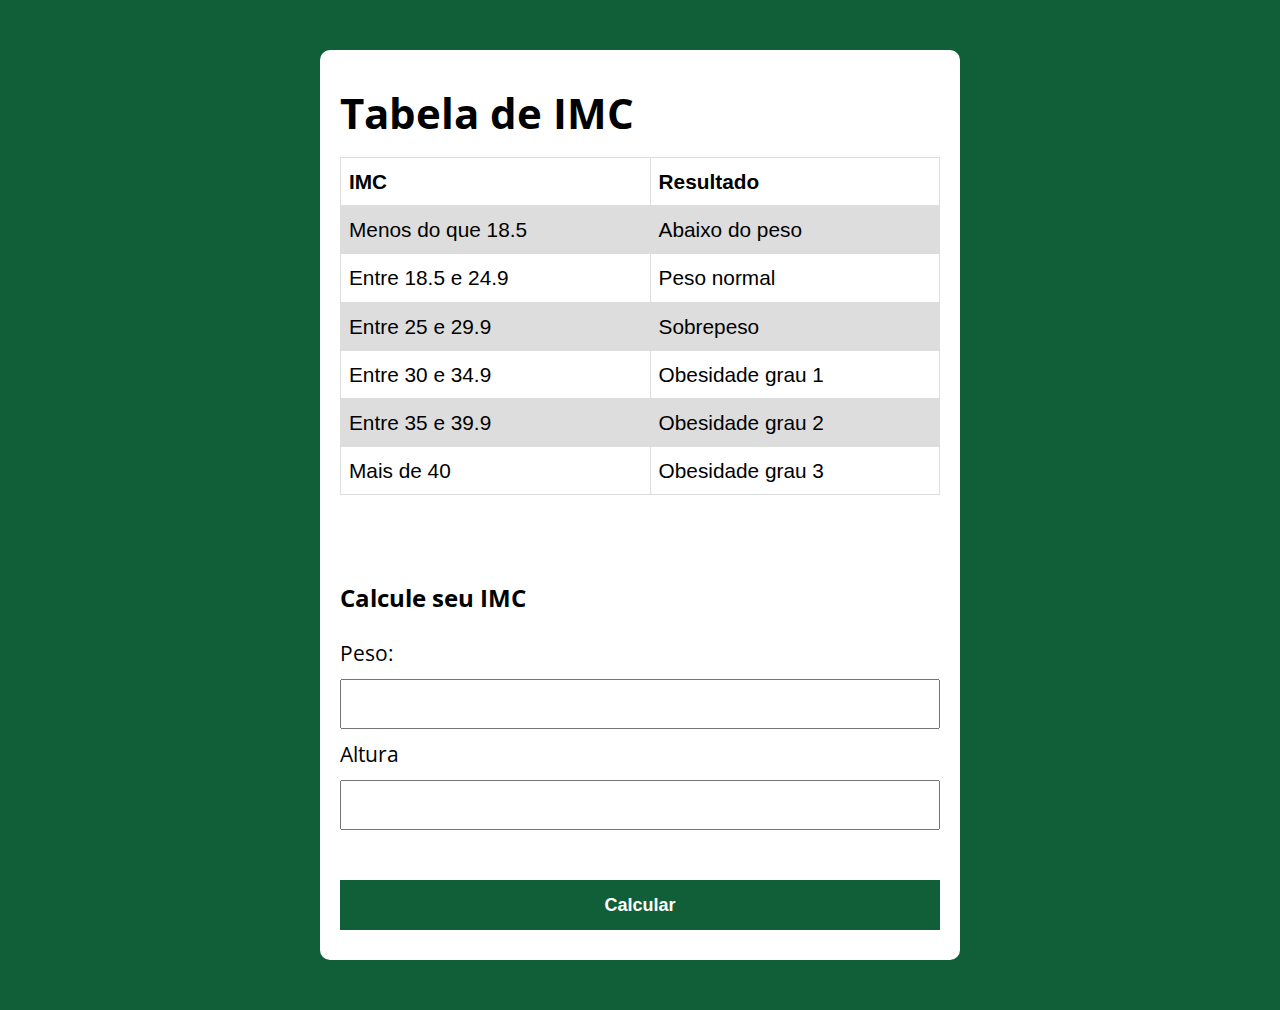
<file: Calculadora IMC/index.html>
<!DOCTYPE html>
<html lang="pt-BR">
<head>
    <meta charset="UTF-8">
    <meta http-equiv="X-UA-Compatible" content="IE=edge">
    <meta name="viewport" content="width=device-width, initial-scale=1.0">
    <title>Calculo do IMC</title>
    <link rel="stylesheet" href="./assets/css/style.css">
</head>
<body>
    <section class="container">
        <h1>Tabela de IMC</h1>
        <table>
            <tr>
              <th>IMC</th>
              <th>Resultado</th>
            </tr>
            <tr>
              <td>Menos do que 18.5</td>
              <td>Abaixo do peso</td>
            </tr>
            <tr>
              <td>Entre 18.5 e 24.9</td>
              <td>Peso normal</td>
            </tr>
            <tr>
              <td>Entre 25 e 29.9</td>
              <td>Sobrepeso</td>
            </tr>
            <tr>
              <td>Entre 30 e 34.9</td>
              <td>Obesidade grau 1</td>
            </tr>
            <tr>
              <td>Entre 35 e 39.9</td>
              <td>Obesidade grau 2</td>
            </tr>
            <tr>
              <td>Mais de 40</td>
              <td>Obesidade grau 3</td>
            </tr>
          </table>
          <br><br>
          <h3>Calcule seu IMC</h3>
        <form class="form" method="GET"> 
            <label>Peso:</label>
            <input type="text" class="peso"> 
            <label>Altura</label>
            <input type="text" class="altura"> 
            <button>Calcular</button>
        </form>
        <div class="resultado"></div>
    </section>
    <script src="./assets/js/main.js"></script>
</body>
</html>
</file>
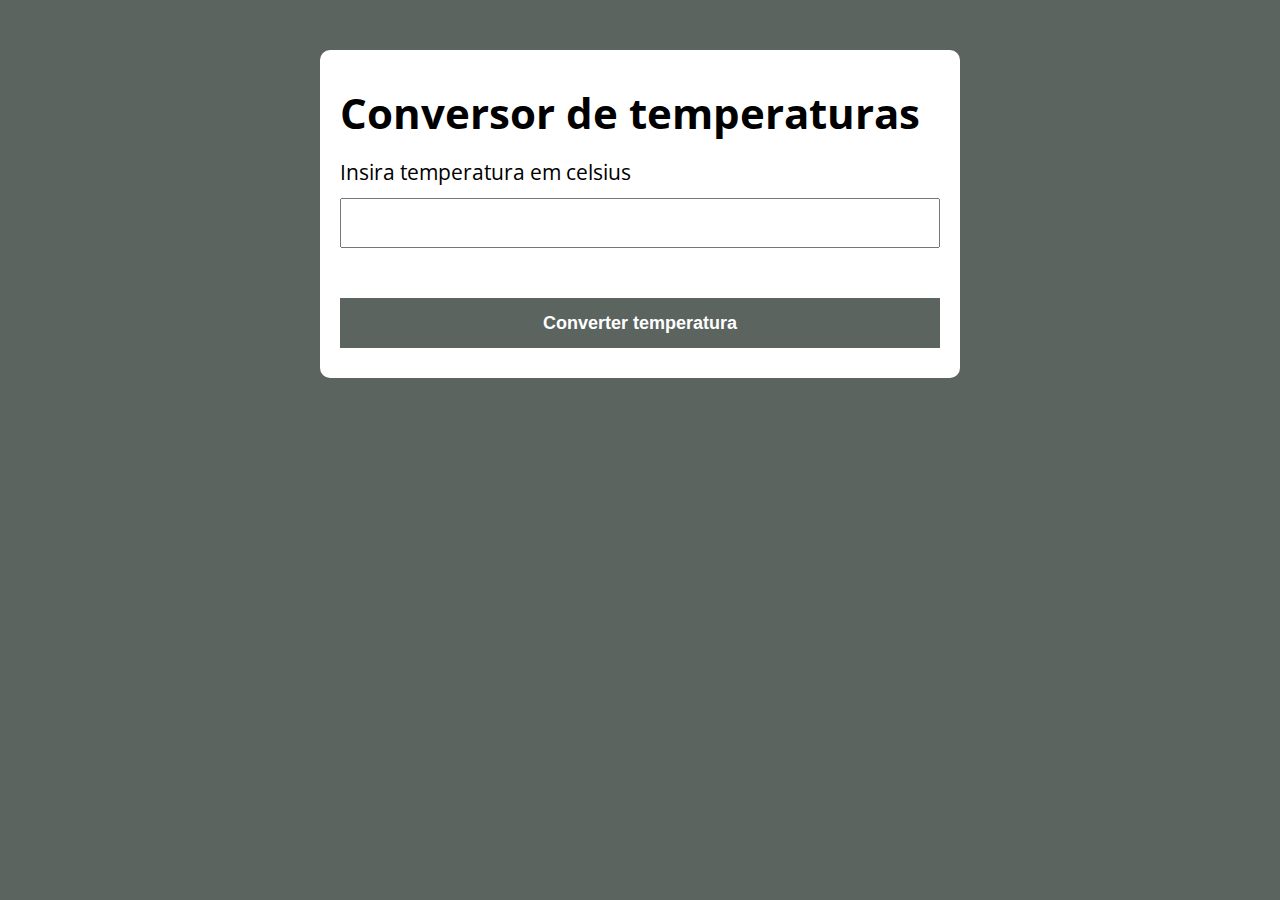
<file: Conversor_de_unidades/index.html>
<!DOCTYPE html>
<html lang="pt-BR">
<head>
    <meta charset="UTF-8">
    <meta http-equiv="X-UA-Compatible" content="IE=edge">
    <meta name="viewport" content="width=device-width, initial-scale=1.0">
    <title>Modelo</title>
    <link rel="stylesheet" href="./assets/css/style.css">
</head>
<body>
    <section class="container">
        <h1>Conversor de temperaturas</h1>
        <form method="POST" class="form"> 
            <label>Insira temperatura em celsius</label>
            <input type="text" class="input_temperatura"> 
            <button>Converter temperatura</button>
        </form>
        <div class="resultado"></div>
    </section>
    <script src="./assets/js/main.js"></script>
</body>
</html>
</file>
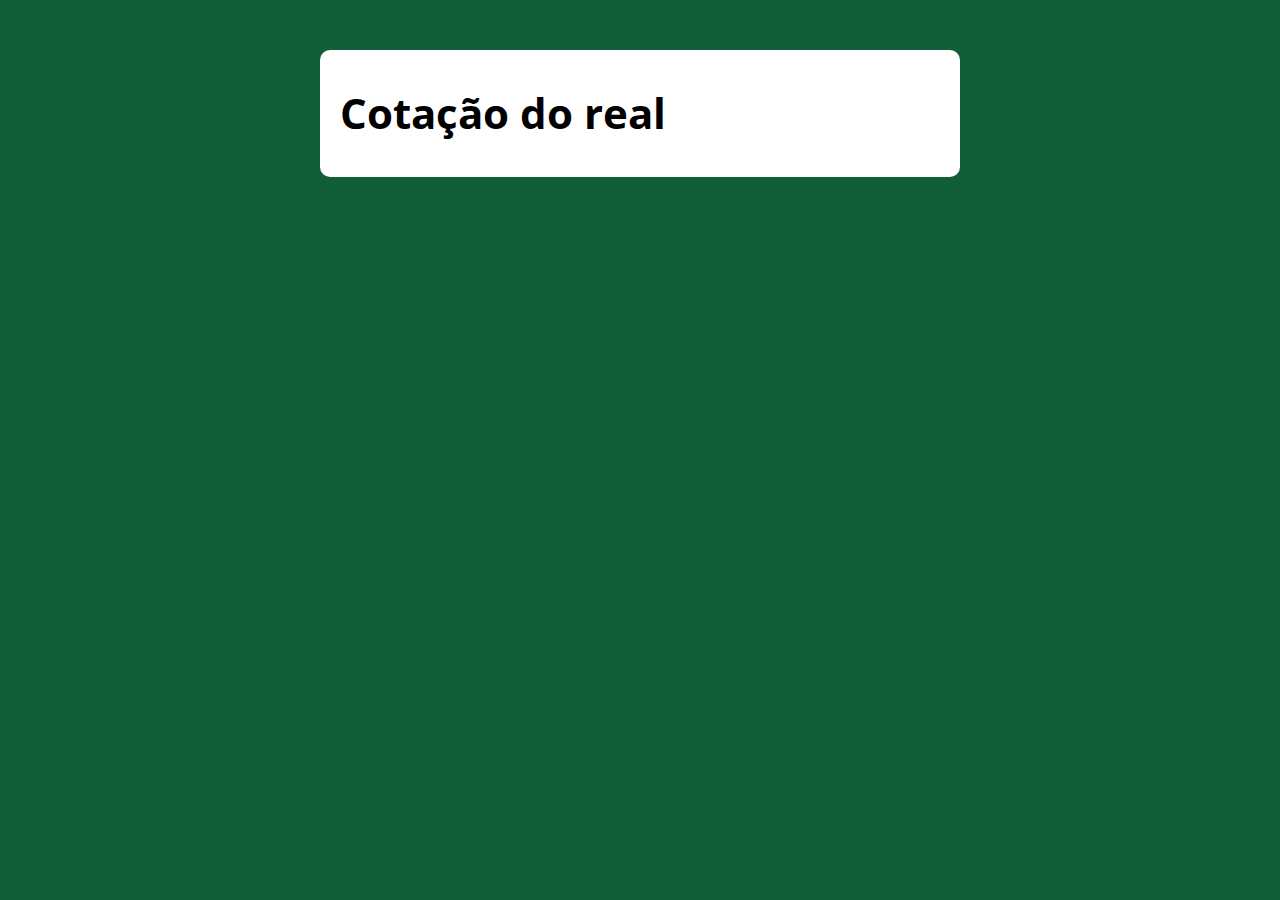
<file: cotacao_de_moedas/index.html>
<!DOCTYPE html>
<html lang="pt-BR">
<head>
    <meta charset="UTF-8">
    <meta http-equiv="X-UA-Compatible" content="IE=edge">
    <meta name="viewport" content="width=device-width, initial-scale=1.0">
    <title>Modelo</title>
    <link rel="stylesheet" href="./assets/css/style.css">
</head>
<body>
    <section class="container">
        <h1>Cotação do real</h1>
        <div class="resultado"></div>
    </section>
    <script src="./assets/js/main.js"></script>
</body>
</html>
</file>
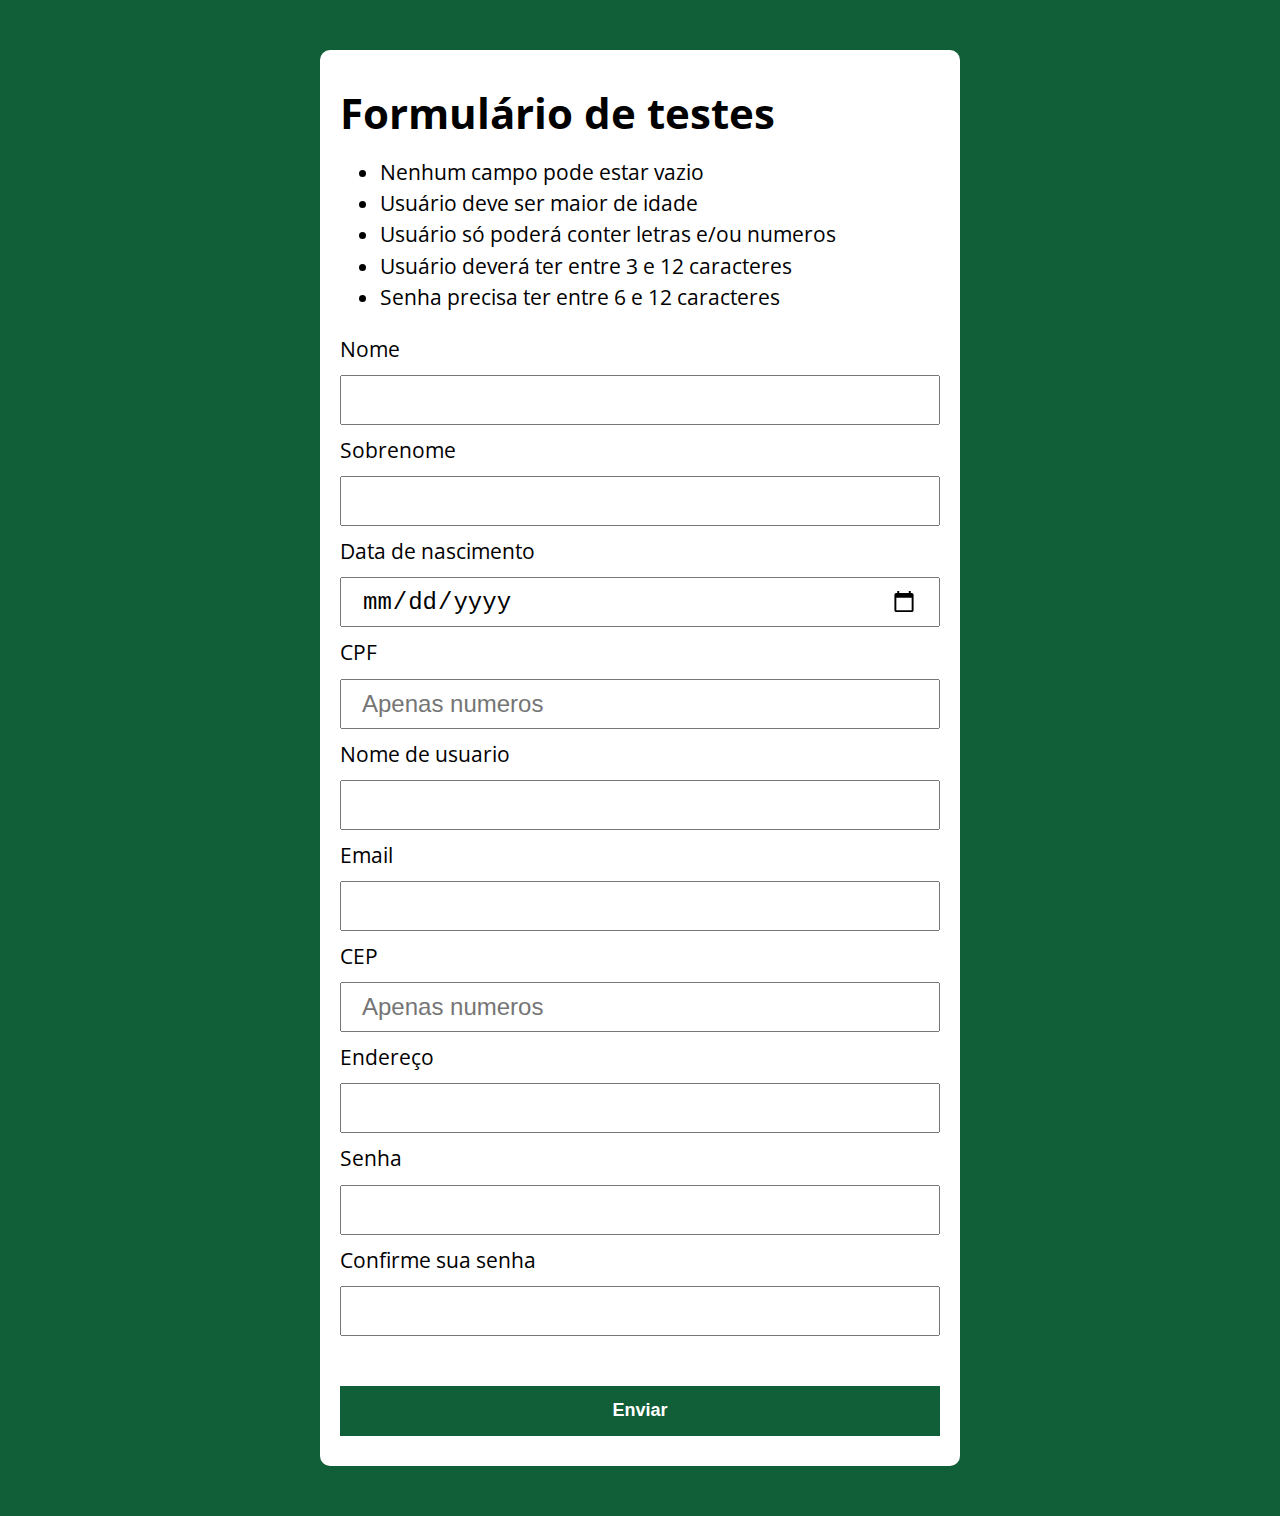
<file: Formulario_validador/index.html>
<!DOCTYPE html>
<html lang="pt-BR">
<head>
    <meta charset="UTF-8">
    <meta http-equiv="X-UA-Compatible" content="IE=edge">
    <meta name="viewport" content="width=device-width, initial-scale=1.0">
    <title>Formulário de testes</title>
    <link rel="stylesheet" href="./assets/css/style.css">
</head>
<body>
    <section class="container">
        <h1>Formulário de testes</h1>
        <ul>
            <li>Nenhum campo pode estar vazio</li>
            <li>Usuário deve ser maior de idade</li>
            <li>Usuário só poderá conter letras e/ou numeros</li>
            <li>Usuário deverá ter entre 3 e 12 caracteres</li>
            <li>Senha precisa ter entre 6 e 12 caracteres</li>
        </ul>
        <form method="POST" class="formulario"> 
            <label>Nome</label>
            <input type="text" class="nome validar"> 
            <label>Sobrenome</label>
            <input type="text" class="sobrenome validar"> 
            <label>Data de nascimento</label>
            <input type="date" class="data validar" min="1900-01-01" max="2020-01-01">
            <label>CPF</label>
            <input type="text" class="cpf validar" maxlength="11" placeholder="Apenas numeros">
            <label>Nome de usuario</label>
            <input type="text" class="usuario validar">
            <label>Email</label>
            <input type="email" class="email">
            <label>CEP</label>
            <input type="text" class="cep validar" maxlength="8" placeholder="Apenas numeros">
            <label>Endereço</label>
            <input type="text" class="endereco validar">
            <label>Senha</label>
            <input type="password" class="senha validar">
            <label>Confirme sua senha</label>
            <input type="password" class="confirma-senha validar"> 
            <button>Enviar</button>
        </form>
        <div class="mensagem"></div>
    </section>
    <script src="./assets/js/valida_cpf.js"></script>
    <script src="./assets/js/main.js"></script>
</body>
</html>
</file>
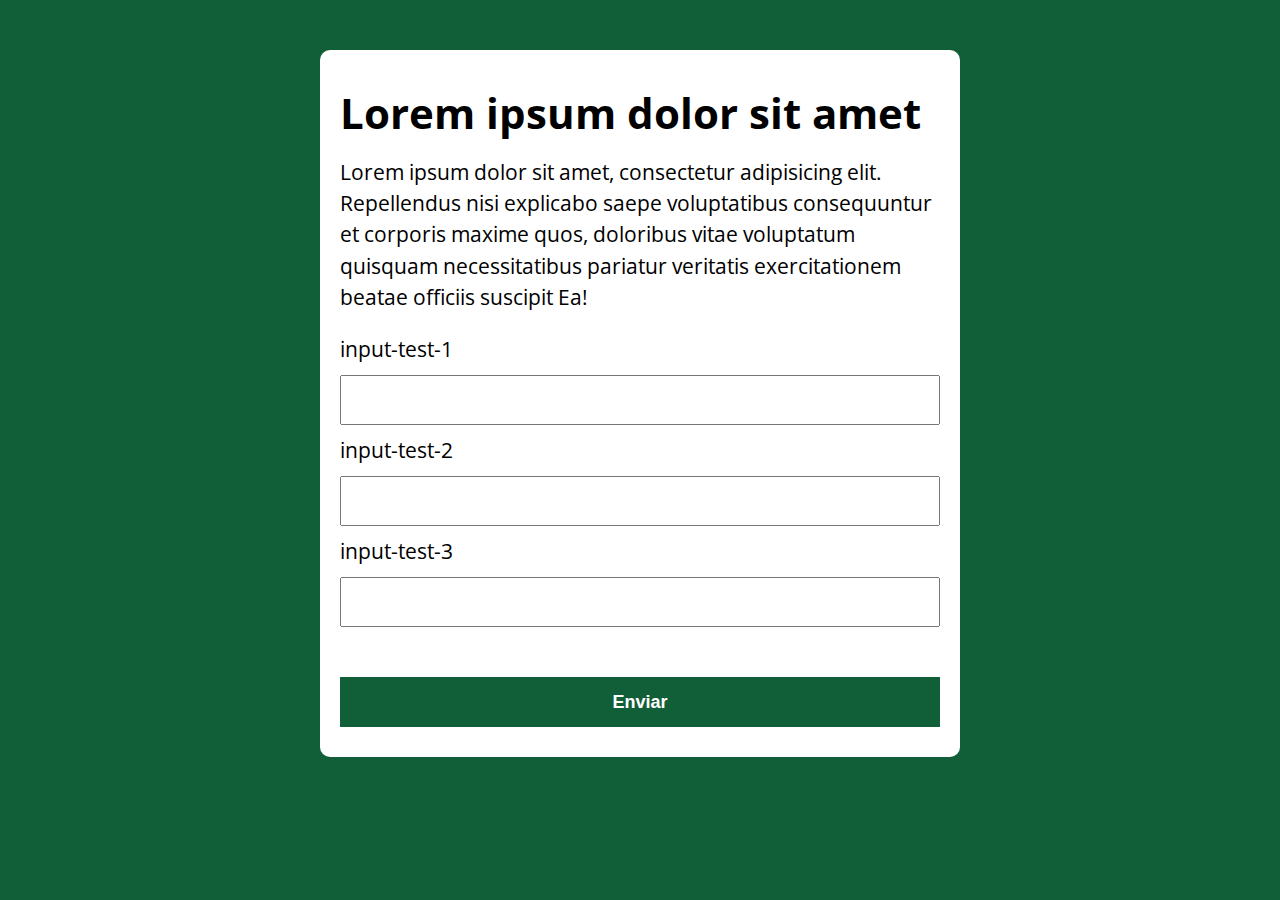
<file: modelo/index.html>
<!DOCTYPE html>
<html lang="pt-BR">
<head>
    <meta charset="UTF-8">
    <meta http-equiv="X-UA-Compatible" content="IE=edge">
    <meta name="viewport" content="width=device-width, initial-scale=1.0">
    <title>Modelo</title>
    <link rel="stylesheet" href="./assets/css/style.css">
</head>
<body>
    <section class="container">
        <h1>Lorem ipsum dolor sit amet</h1>
        <p>
        Lorem ipsum dolor sit amet, consectetur adipisicing elit.
        Repellendus nisi explicabo saepe voluptatibus consequuntur et corporis
        maxime quos, doloribus vitae voluptatum quisquam necessitatibus
        pariatur veritatis exercitationem beatae officiis suscipit Ea!
        </p>
        <form action=""> 
            <label for="input-test-1">input-test-1</label>
            <input type="text" id="input-test-1"> 
            <label for="input-test-2">input-test-2</label>
            <input type="text" id="input-test-2"> 
            <label for="input-test-3">input-test-3</label>
            <input type="text" id="input-test-3"> 
            <button>Enviar</button>
        </form>
    </section>
    <script src="./assets/js/main.js"></script>
</body>
</html>
</file>
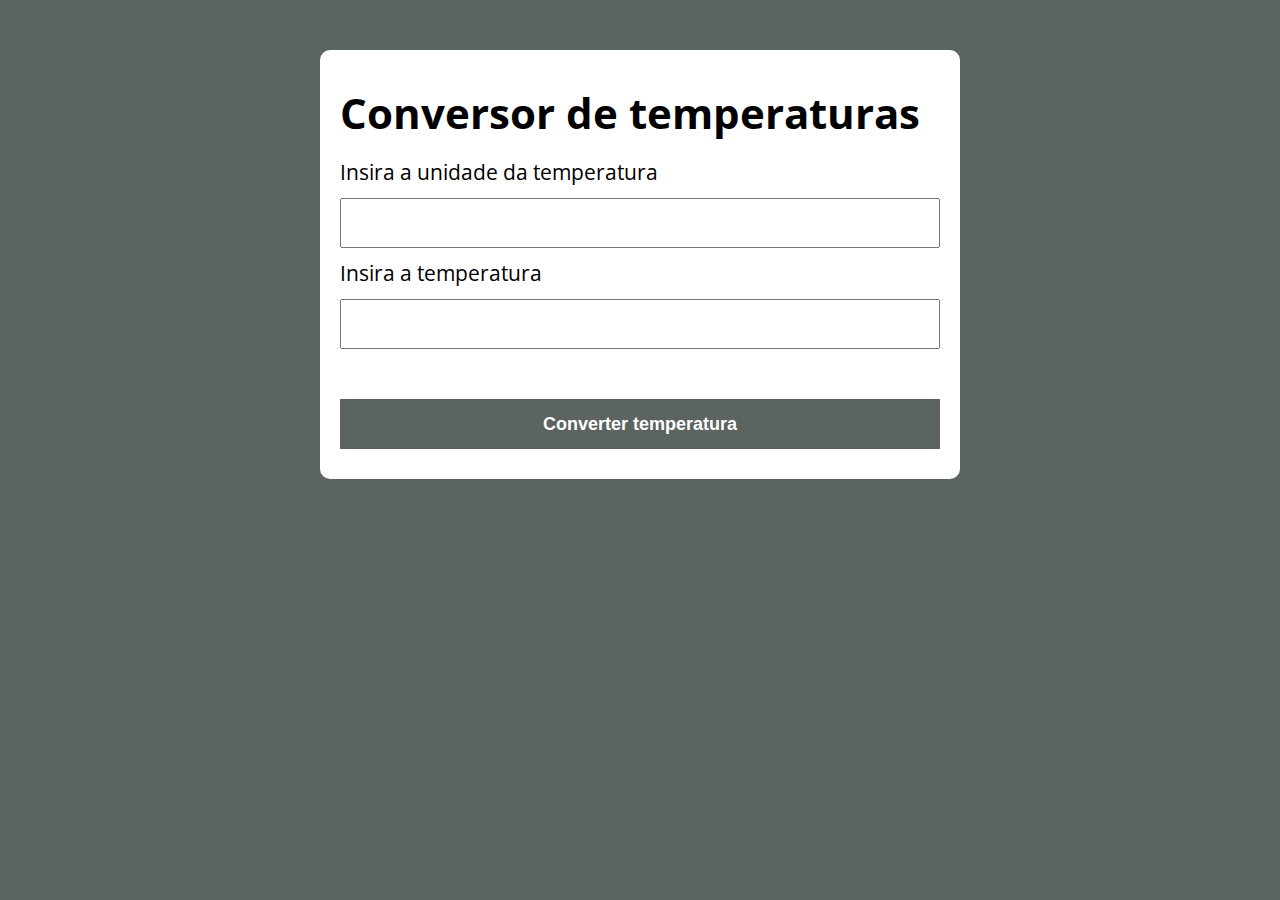
<file: Conversor_de_unidades/index2.html>
<!DOCTYPE html>
<html lang="en">
<head>
    <meta charset="UTF-8">
    <meta http-equiv="X-UA-Compatible" content="IE=edge">
    <meta name="viewport" content="width=device-width, initial-scale=1.0">
    <link rel="stylesheet" href="assets/css/style.css">
    <title>Conversor de temperatura</title>
</head>
<body>
    <section class="container">
        <h1>Conversor de temperaturas</h1>
        <form method="POST" class="form">
            <label>Insira a unidade da temperatura</label>
            <input type="text" class="inputUnit">
            <label>Insira a temperatura</label>
            <input type="text" class="inputTemperature">
            <button type="submit">Converter temperatura</button>
            <div class="resultado"></div>
        </form>
    </section>
    <script src="assets/js/main2.js"></script>
</body>
</html>
</file>
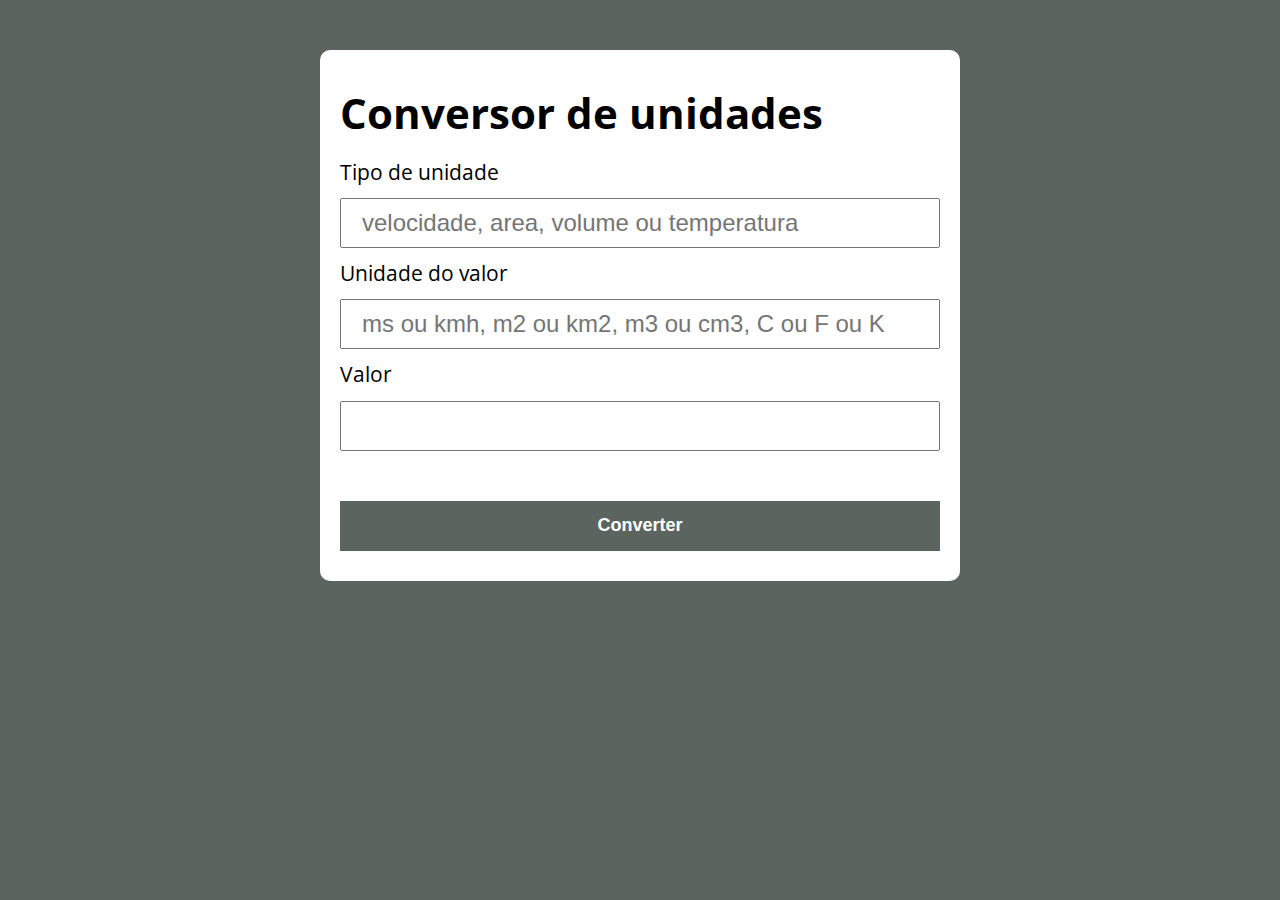
<file: Conversor_de_unidades/index3.html>
<!DOCTYPE html>
<html lang="en">
<head>
    <meta charset="UTF-8">
    <meta http-equiv="X-UA-Compatible" content="IE=edge">
    <meta name="viewport" content="width=device-width, initial-scale=1.0">
    <link rel="stylesheet" href="assets/css/style.css">
    <title>Conversor</title>
</head>
<body>
    <section class="container">
        <h1>Conversor de unidades</h1>
        <form method="GET">
            <label>Tipo de unidade</label>
            <input type="text" placeholder="velocidade, area, volume ou temperatura" class="tipoUnidade">
            <label>Unidade do valor</label>
            <input type="text" class="unidadeValor" placeholder="ms ou kmh, m2 ou km2, m3 ou cm3, C ou F ou K">
            <label>Valor</label>
            <input type="text" class="valor">
            <button type="submit">Converter</button>
        </form>
        <div class="resultado"></div>
    <script src="assets/js/main3.js"></script>
</body>
</html>
</file>
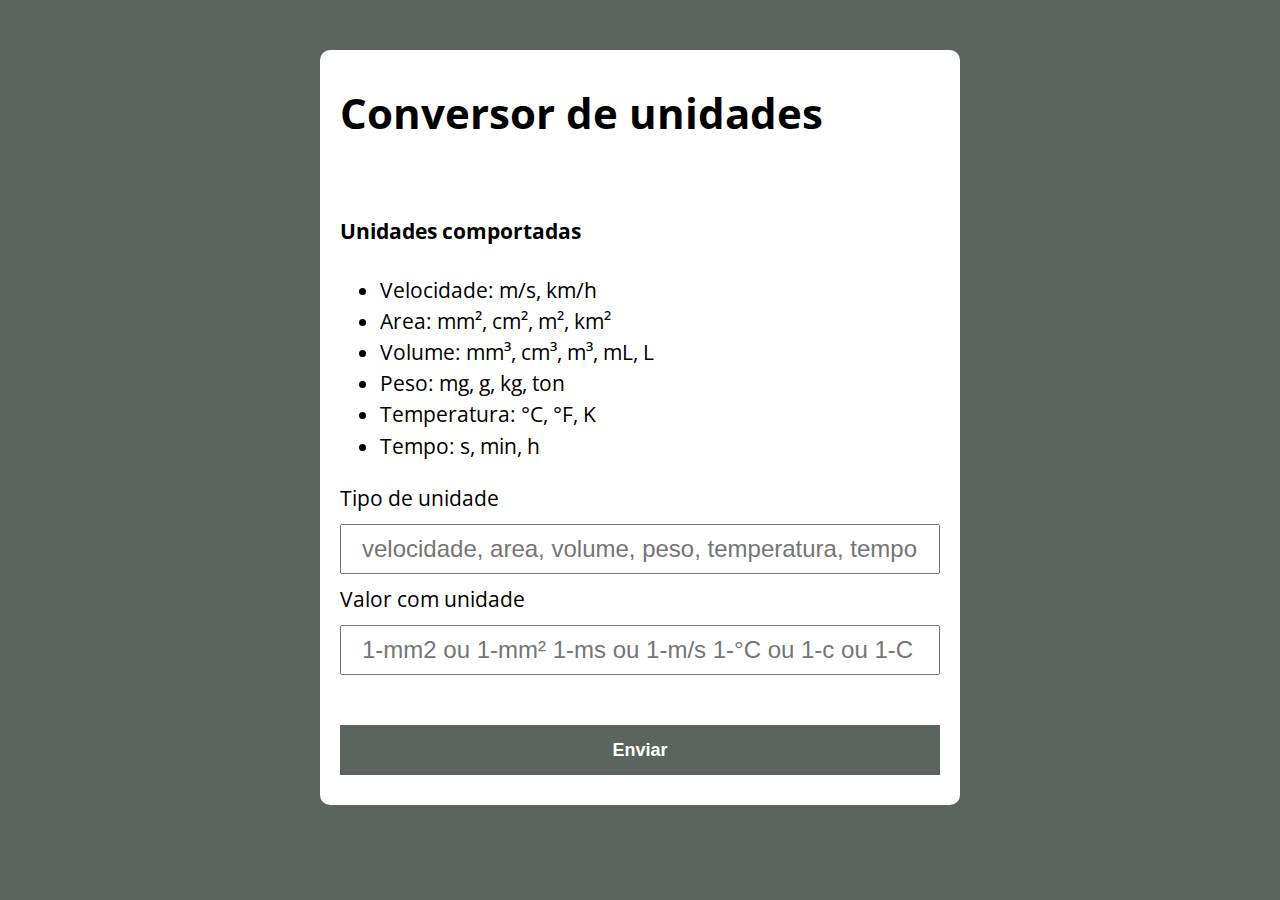
<file: Conversor_de_unidades/index4.html>
<!DOCTYPE html>
<html lang="en">
<head>
    <meta charset="UTF-8">
    <meta http-equiv="X-UA-Compatible" content="IE=edge">
    <meta name="viewport" content="width=device-width, initial-scale=1.0">
    <link rel="stylesheet" href="assets/css/style.css">
    <title>Conversor de unidades</title>
</head>
<body>
    <section class="container">
        <h1>Conversor de unidades</h1>
        <br><h4>Unidades comportadas</h4>
        <ul>
            <li>Velocidade: m/s, km/h</li>
            <li>Area: mm², cm², m², km²</li>
            <li>Volume: mm³, cm³, m³, mL, L</li>
            <li>Peso: mg, g, kg, ton</li>
            <li>Temperatura: °C, °F, K</li>
            <li>Tempo: s, min, h</li>
        </ul>
        <form method="POST" class="formulario"> 
            <label>Tipo de unidade</label>
            <input type="text" class="tipoUnidade" placeholder="velocidade, area, volume, peso, temperatura, tempo"> 
            <label>Valor com unidade</label>
            <input type="text" class="valor" placeholder="1-mm2 ou 1-mm² 1-ms ou 1-m/s 1-°C ou 1-c ou 1-C"> 
            <button>Enviar</button>
        </form>
        <div class="resultado"></div>
    </section>
    <script src="assets/js/main4.js"></script>
</body>
</html>
<!-- melhorias: criar seleção de tipos de unidades ou checkbox de inputs.
    ao selecionar o campo input para valor e caixa de seleção de unidades aparecem, unidades essas
    relacionadas ao tipo de unidade -->
</file>
<file: Calculadora IMC/assets/css/style.css>
@import url('https://fonts.googleapis.com/css2?family=Open+Sans&display=swap');

:root{
    --primary-color: #115f38;
    --primary-color-darker: #09331e;
}

* {
    box-sizing: border-box;
    outline: 0;
}

body {
    margin: 0;
    padding: 0;
    background: var(--primary-color);
    font-family: 'Open Sans', sans-serif;
    font-size: 1.3rem;
    line-height: 1.5em;
}

.container {
    max-width: 640px;
    margin: 50px auto;
    background: #ffff;
    padding: 20px;
    border-radius: 10px;
}

form input, form label, form button {
    display: block;
    width: 100%;
    margin-bottom: 10px;
}

form input {
    font-size: 24px;
    height: 50px;
    padding: 0 20px;
}

form input:focus {
    outline: 1px solid var(--primary-color);
}

form button {
    border: none;
    background: var(--primary-color);
    color: #ffff;
    font-size: 18px;
    font-weight: 700;
    height: 50px;
    cursor: pointer;
    margin-top: 50px;
}

form button:hover{
    background: var(--primary-color-darker);
}

table {
    font-family: arial, sans-serif;
    border-collapse: collapse;
    width: 100%;
  }
  
  td, th {
    border: 1px solid #dddddd;
    text-align: left;
    padding: 8px;
  }
  
  tr:nth-child(even) {
    background-color: #dddddd;
  }
</file>
<file: Conversor_de_unidades/assets/css/style.css>
@import url('https://fonts.googleapis.com/css2?family=Open+Sans&display=swap');

:root{
    --primary-color: #5c645f;
    --primary-color-darker: #272b29;
}

* {
    box-sizing: border-box;
    outline: 0;
}

body {
    margin: 0;
    padding: 0;
    background: var(--primary-color);
    font-family: 'Open Sans', sans-serif;
    font-size: 1.3rem;
    line-height: 1.5em;
}

.container {
    max-width: 640px;
    margin: 50px auto;
    background: #ffff;
    padding: 20px;
    border-radius: 10px;
}

form input, form label, form button {
    display: block;
    width: 100%;
    margin-bottom: 10px;
}

form input {
    font-size: 24px;
    height: 50px;
    padding: 0 20px;
}

form input:focus {
    outline: 1px solid var(--primary-color);
}

form button {
    border: none;
    background: var(--primary-color);
    color: #ffff;
    font-size: 18px;
    font-weight: 700;
    height: 50px;
    cursor: pointer;
    margin-top: 50px;
}

form button:hover{
    background: var(--primary-color-darker);
}

table {
    font-family: arial, sans-serif;
    border-collapse: collapse;
    width: 100%;
  }

thead{
    border: 1px solid #ddddddd3;
    text-align: left;
    padding: 8px;
    background-color: #dddddd80;
}  

td, th {
    border: 1px solid #dddddd;
    text-align: left;
    padding: 8px;
}

tr:nth-child(even) {
background-color: #ddddddb0;
}
</file>
<file: cotacao_de_moedas/assets/css/style.css>
@import url('https://fonts.googleapis.com/css2?family=Open+Sans&display=swap');

:root{
    --primary-color: #115f38;
    --primary-color-darker: #09331e;
}

* {
    box-sizing: border-box;
    outline: 0;
}

body {
    margin: 0;
    padding: 0;
    background: var(--primary-color);
    font-family: 'Open Sans', sans-serif;
    font-size: 1.3rem;
    line-height: 1.5em;
}

.container {
    max-width: 640px;
    margin: 50px auto;
    background: #ffff;
    padding: 20px;
    border-radius: 10px;
}

form input, form label, form button {
    display: block;
    width: 100%;
    margin-bottom: 10px;
}

form input {
    font-size: 24px;
    height: 50px;
    padding: 0 20px;
}

form input:focus {
    outline: 1px solid var(--primary-color);
}

form button {
    border: none;
    background: var(--primary-color);
    color: #ffff;
    font-size: 18px;
    font-weight: 700;
    height: 50px;
    cursor: pointer;
    margin-top: 50px;
}

form button:hover{
    background: var(--primary-color-darker);
}

table {
    font-family: arial, sans-serif;
    border-collapse: collapse;
    width: 100%;
  }

thead{
    border: 1px solid #ddddddd3;
    text-align: left;
    padding: 8px;
    background-color: #dddddd80;
}  

td, th {
    border: 1px solid #dddddd;
    text-align: left;
    padding: 8px;
}

tr:nth-child(even) {
background-color: #ddddddb0;
}
</file>
<file: Formulario_validador/assets/css/style.css>
@import url('https://fonts.googleapis.com/css2?family=Open+Sans&display=swap');

:root{
    --primary-color: #115f38;
    --primary-color-darker: #09331e;
}

* {
    box-sizing: border-box;
    outline: 0;
}

body {
    margin: 0;
    padding: 0;
    background: var(--primary-color);
    font-family: 'Open Sans', sans-serif;
    font-size: 1.3rem;
    line-height: 1.5em;
}

.container {
    max-width: 640px;
    margin: 50px auto;
    background: #ffff;
    padding: 20px;
    border-radius: 10px;
}

form input, form label, form button {
    display: block;
    width: 100%;
    margin-bottom: 10px;
}

form input {
    font-size: 24px;
    height: 50px;
    padding: 0 20px;
}

form input:focus {
    outline: 1px solid var(--primary-color);
}

form button {
    border: none;
    background: var(--primary-color);
    color: #ffff;
    font-size: 18px;
    font-weight: 700;
    height: 50px;
    cursor: pointer;
    margin-top: 50px;
}

form button:hover{
    background: var(--primary-color-darker);
}
</file>
<file: modelo/assets/css/style.css>
@import url('https://fonts.googleapis.com/css2?family=Open+Sans&display=swap');

:root{
    --primary-color: #115f38;
    --primary-color-darker: #09331e;
}

* {
    box-sizing: border-box;
    outline: 0;
}

body {
    margin: 0;
    padding: 0;
    background: var(--primary-color);
    font-family: 'Open Sans', sans-serif;
    font-size: 1.3rem;
    line-height: 1.5em;
}

.container {
    max-width: 640px;
    margin: 50px auto;
    background: #ffff;
    padding: 20px;
    border-radius: 10px;
}

form input, form label, form button {
    display: block;
    width: 100%;
    margin-bottom: 10px;
}

form input {
    font-size: 24px;
    height: 50px;
    padding: 0 20px;
}

form input:focus {
    outline: 1px solid var(--primary-color);
}

form button {
    border: none;
    background: var(--primary-color);
    color: #ffff;
    font-size: 18px;
    font-weight: 700;
    height: 50px;
    cursor: pointer;
    margin-top: 50px;
}

form button:hover{
    background: var(--primary-color-darker);
}
</file>
